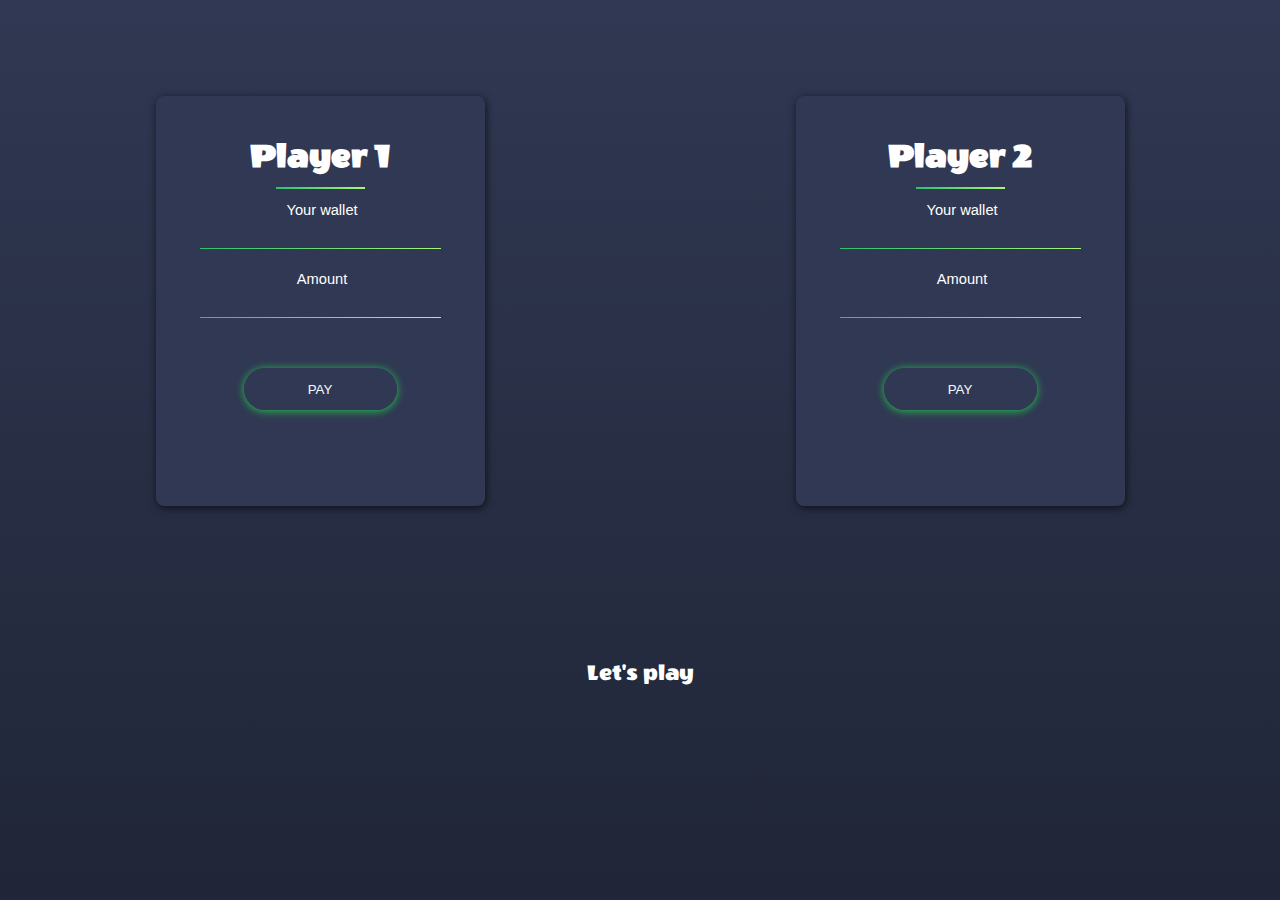
<file: index.html>
<html>
    <head>
        <meta charset = "UTF-8">
        <title>Four in a Row with Treehouse</title>
        <link href="https://fonts.googleapis.com/css?family=Wendy+One" rel="stylesheet">
        <link rel = "stylesheet" type = "text/css" href = "css/login.css" />
        <link rel = "stylesheet" type = "text/css" href = "css/style.css" />

    </head>

    <body>
<div id="dual-card">
     <div id="card">
        <div id="card-content">
          <div id="player">
            <h2>Player 1 </h2>
            <div class="underline-title"></div>
          </div>

          <form method="post" class="form">
            <label for="user-email" style="padding-top:13px">
                &nbsp;Your wallet
              </label>
            <input id="user-email" class="form-content" type="email" name="email" autocomplete="on" required />

            <div class="form-border"></div>
            <label for="user-password" style="padding-top:22px">&nbsp;Amount
              </label>
            <input id="user-password" class="form-content" type="password" name="password" required />
            <div class="form-border"></div>

            <input id="submit-btn" type="submit" name="submit" value="PAY" />
          </form>
        </div>
      </div>

      <div id="card">
        <div id="card-content">
          <div id="player">
            <h2>Player 2</h2>
            <div class="underline-title"></div>
          </div>

          <form method="post" class="form">
            <label for="user-email" style="padding-top:13px">
                &nbsp;Your wallet
              </label>
            <input id="user-email" class="form-content" type="email" name="email" autocomplete="on" required />

            <div class="form-border"></div>
            <label for="user-password" style="padding-top:22px">&nbsp;Amount
              </label>
            <input id="user-password" class="form-content" type="password" name="password" required />
            <div class="form-border"></div>

            <input id="submit-btn" type="submit" name="submit" value="PAY" />
          </form>
        </div>
      </div>
</div>
<p><a href="game.html">Let's play</a></p>

		
    </body>
</html>
</file>
<file: css/login.css>
#dual-card{
        flex: auto;
        display: flex;
        flex-direction: row;
    }
  a {
    text-decoration: none;
    color :white ;  
  }
  body {
    background: -webkit-linear-gradient(bottom, #2dbd6e, #a6f77b);
    background-repeat: no-repeat;
  }
  label {
    font-family: "Raleway", sans-serif;
    font-size: 11pt;
  }
  #forgot-pass {
    color: #303853;
    font-family: "Raleway", sans-serif;
    font-size: 10pt;
    margin-top: 3px;
    text-align: right;
  }
  #card {
    background: #303853;
    border-radius: 8px;
    box-shadow: 1px 2px 8px rgba(0, 0, 0, 0.65);
    height: 410px;
    margin: 6rem auto 8.1rem auto;
    width: 329px;
  }
  #card-content {
    padding: 12px 44px;
  }
  #card-title {
    font-family: "Raleway Thin", sans-serif;
    letter-spacing: 4px;
    padding-bottom: 23px;
    padding-top: 13px;
    text-align: center;
    color: rgb(255, 255, 255);
  }
  #signup {
    color: #303853;
    font-family: "Raleway", sans-serif;
    font-size: 10pt;
    margin-top: 16px;
    text-align: center;
  }
  #submit-btn {
    background: -webkit-linear-gradient(right, #303853, #303853);
    border: none;
    border-radius: 21px;
    box-shadow: 0px 1px 8px #24c64f;
    cursor: pointer;
    color: rgb(248, 248, 248);
    font-family: "Raleway SemiBold", sans-serif;
    height: 42.3px;
    margin: 0 auto;
    margin-top: 50px;
    transition: 0.25s;
    width: 153px;
  }
  #submit-btn:hover {
    box-shadow: 0px 1px 18px #24c64f;
  }
  .form {
    align-items: left;
    display: flex;
    flex-direction: column;
  }
  .form-border {
    background: -webkit-linear-gradient(right, #a6f77b, #2ec06f);
    height: 1px;
    width: 100%;
  }
  .form-content {
    background: #303853;
    border: none;
    outline: none;
    padding-top: 14px;
  }
  .underline-title {
    background: -webkit-linear-gradient(right, #a6f77b, #2ec06f);
    height: 2px;
    margin: -1.1rem auto 0 auto;
    width: 89px;
  }
</file>
<file: css/style.css>
/* BACKGROUND AND BODY */
body {
    margin: 0;
    padding: 0;
    background-color: #303853;
	font-family: 'Wendy One', sans-serif;
	font-size: 1.5em;
	color: white;
	text-align: center;
    background: rgb(48,56,83); /* Old browsers */
    background: -moz-linear-gradient(top, rgba(48,56,83,1) 0%, rgba(32,38,55,1) 100%); /* FF3.6-15 */
    background: -webkit-linear-gradient(top, rgba(48,56,83,1) 0%,rgba(32,38,55,1) 100%); /* Chrome10-25,Safari5.1-6 */
    background: linear-gradient(to bottom, rgba(48,56,83,1) 0%,rgba(32,38,55,1) 100%); /* W3C, IE10+, FF16+, Chrome26+, Opera12+, Safari7+ */
    filter: progid:DXImageTransform.Microsoft.gradient( startColorstr='#303853', endColorstr='#202637',GradientType=0 ); /* IE6-9 */
}

#game-scene {
    width: 100%;
    position: relative;
    z-index: 9;
}

.table {
    background-color: #645a7e;
    z-index: 10;
    width: 100%;
    position: fixed;
    height: 100%;
}

#begin-game {
	width: 200px;
	background-color: #645a7e;
	border-radius: 8px;
    color: #fff;
	padding: 25px;
	position: absolute;
	left: 0;
	right: 0;
	margin: 0 auto;
	top: 200px;
	z-index: 200;
	cursor: pointer;
	border: none;
    font-family: 'Wendy One', sans-serif;
    font-size: 25px;
}

/* BOARD AND PIECES */
#game-board {
	position: relative;
	width: 548px;
	margin: 0 auto;
	border: 8px solid #5FCF80;
	height: 472px;
	border-radius: 7px;
	float: left;
    z-index: 15;
    box-sizing: border-box;
}

#game-board-underlay {
    position: absolute;
	width: 548px;
	height: 472px;
    box-sizing: border-box;
	margin: 0 auto;
    left: 0;
    right: 0;
    border: 16px solid transparent;
}

#play-area {
    margin: 0 auto;
    width: 750px;
    margin-top: 100px;
	opacity: 0;
}

.token {
    width: 60px;
    height: 60px;
	transform: scale(1.1);
	transform-origin: center;
    border-radius: 100%;
    position: absolute;
    top: -50px;
}

circle {
    stroke-width: 16px;
}


/* BOARD STAND */
.stand-container {
    float: left;
    width: 100px;
    margin-top: 150px;
    position: relative;
}

.stand-container.left {
    left: 27.5px;
}

.stand-container.right {
    right: 27.5px;
}

.stand-leg {
    width: 20px;
    height: 350px;
    margin: 0 auto;
    background-color: #e59a13;
    border-radius: 5px 5px 0px 0px;
}

.stand-attachment {
    width: 15px;
    height: 20px;
    background-color: #e59a13;
    position: absolute;
    top: 15px;
}

.stand-attachment.left {
    left: 58px;
}

.stand-attachment.right {
    right: 58px;
}

.stand-foot {
    width: 100%;
    background-color: #e59a13;
    height: 20px;
    border-radius: 8px 8px 0px 0px;
    top: 350px;
}


/* TEXT CONTENT */
#game-over {
	display: none;
	position: absolute;
	z-index: 100;
	top: -60px;
	left: 0;
	right: 0;
}
</file>
